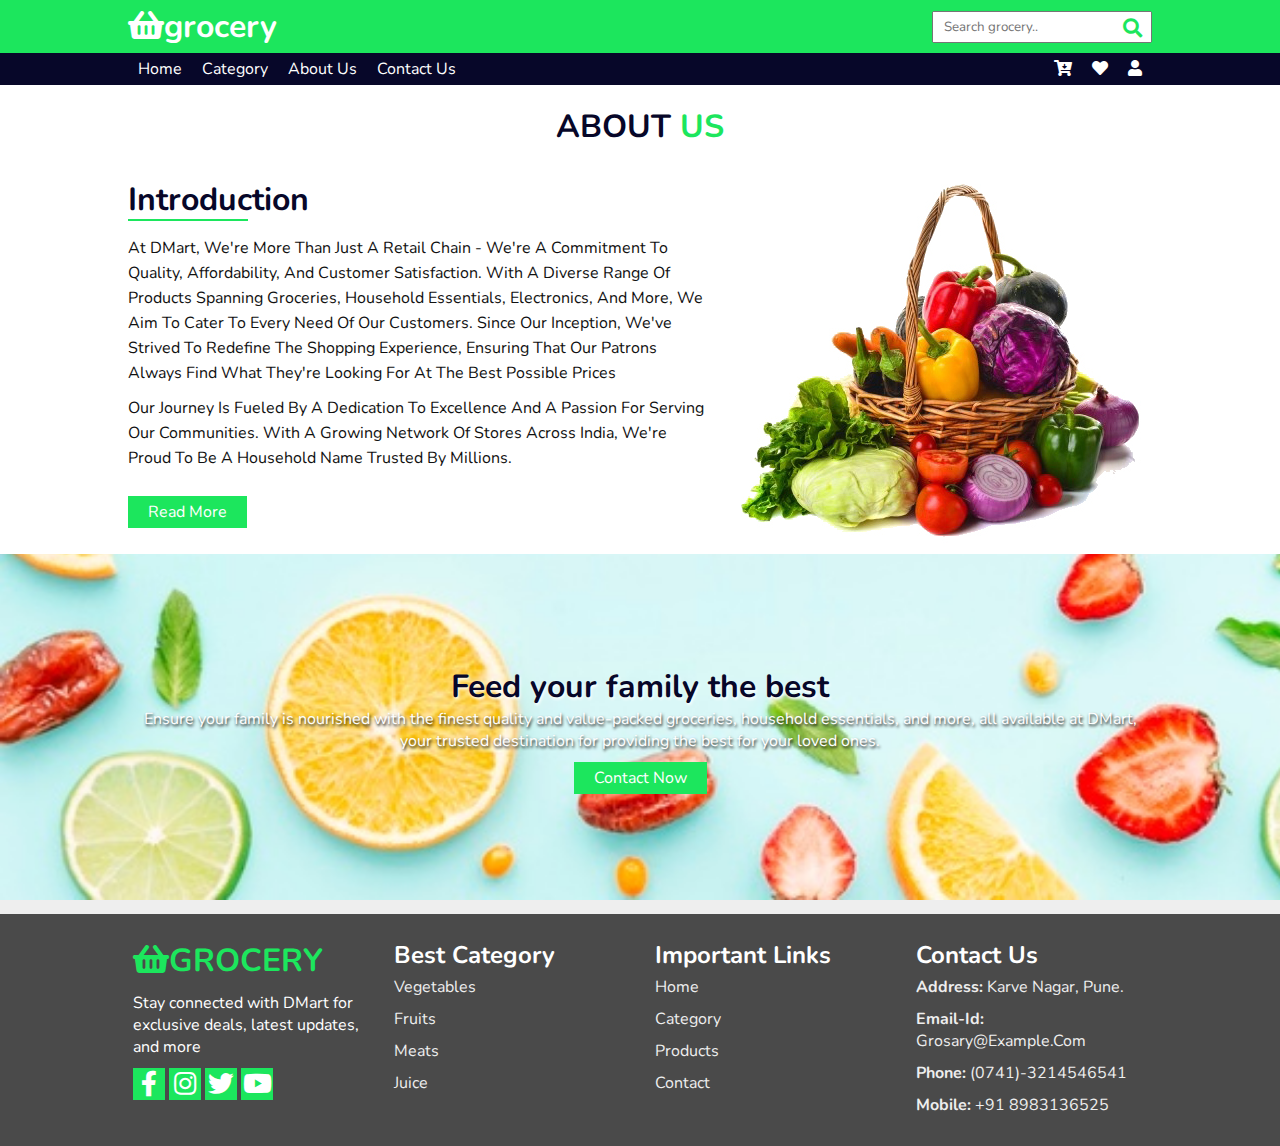
<file: about.html>
<!DOCTYPE html>
<html lang="en">

<head>
    <meta charset="UTF-8">
    <meta http-equiv="X-UA-Compatible" content="IE=edge">


    <meta name="viewport" content="width=device-width, initial-scale=1.0">
    <link rel="stylesheet" href="https://cdnjs.cloudflare.com/ajax/libs/font-awesome/5.15.4/css/all.min.css"
        integrity="sha512-1ycn6IcaQQ40/MKBW2W4Rhis/DbILU74C1vSrLJxCq57o941Ym01SwNsOMqvEBFlcgUa6xLiPY/NS5R+E6ztJQ=="
        crossorigin="anonymous" referrerpolicy="no-referrer" />

    <link rel="stylesheet" href="https://cdnjs.cloudflare.com/ajax/libs/OwlCarousel2/2.3.4/assets/owl.carousel.min.css"
        integrity="sha512-tS3S5qG0BlhnQROyJXvNjeEM4UpMXHrQfTGmbQ1gKmelCxlSEBUaxhRBj/EFTzpbP4RVSrpEikbmdJobCvhE3g=="
        crossorigin="anonymous" referrerpolicy="no-referrer" />
    <link rel="stylesheet"
        href="https://cdnjs.cloudflare.com/ajax/libs/OwlCarousel2/2.3.4/assets/owl.theme.default.min.css"
        integrity="sha512-sMXtMNL1zRzolHYKEujM2AqCLUR9F2C4/05cdbxjjLSRvMQIciEPCQZo++nk7go3BtSuK9kfa/s+a4f4i5pLkw=="
        crossorigin="anonymous" referrerpolicy="no-referrer" />
    <link rel="stylesheet" href="style.css">
    <title>Grocery shop | About</title>
    <script>
        window.onload = function () {
            document.querySelector('.main-div').style.display = "block";
            document.querySelector('.loader').style.display = "none";
        }
    </script>
</head>

<body>
    <!------ grocery shop ------>
    <!-- loader -->
    <div class="loader">
        <img src="images/loader_gif.gif" alt="">
    </div>

    <!----- main-division ----->
    <div class="main-div">
        <!-- header -->
        <header>
            <div class="nav-bar-1">
                <div class="container">
                    <div class="logo"><i class="fas fa-shopping-basket"></i>grocery</div>
                    <div class="search"><input type="search" name="" id="" placeholder="Search grocery.."><i
                            class="fas fa-search"></i></div>
                </div>
            </div>
            <div class="nav-bar-2">
                <ul class="nav">
                    <li onclick="window.location='index.html'">Home</li>
                    <li onclick="window.location='category.html'">Category</li>
                    <li onclick="window.location='about.html'">about us</li>
                    <li onclick="window.location='contact.html'">Contact Us</li>
                </ul>
                <div class="icons">
                    <li><i class="fas fa-cart-arrow-down"></i></li>
                    <li><i class="fas fa-heart"></i></li>
                    <li><i class="fas fa-user"></i></li>
                </div>
            </div>
        </header>
        <!----- about section ----->
        <div class="about">
            <div class="container">
                <div class="title">
                    <h2>About <span>Us</span></h2>
                </div>
                <div class="field">
                    <div class="content">
                        <h1>Introduction</h1>
                        <p>
                            At DMart, we're more than just a retail chain - we're a commitment to quality,
                            affordability, and customer satisfaction.
                            With a diverse range of products spanning groceries, household essentials, electronics, and
                            more, we aim to cater to
                            every need of our customers. Since our inception, we've strived to redefine the shopping
                            experience, ensuring that our
                            patrons always find what they're looking for at the best possible prices
                        </p>
                        <p>
                            Our journey is fueled by a dedication to excellence and a passion for serving our
                            communities. With a growing network of
                            stores across India, we're proud to be a household name trusted by millions.
                        </p>
                        <p class="show">
                            With a focus on innovation and customer-centricity, we continue to evolve, ensuring that
                            every interaction with DMart
                            leaves a lasting impression of satisfaction and value
                        </p>
                        <a class="btn" style="display: inline-block; cursor: pointer;" onclick="myfun();">
                            read more
                        </a>
                    </div>
                    <div class="imgBx">
                        <img src="images/veg.jpg" alt="">
                    </div>
                </div>
            </div>
        </div>

        <!-- slogan -->
        <div class="slogan">
            <div class="container">
                <div class="msg">
                    <h2>Feed your family the best</h2>
                    <p>Ensure your family is nourished with the finest quality and value-packed groceries, household
                        essentials, and more, all
                        available at DMart, your trusted destination for providing the best for your loved ones.</p>
                    <a href="" class="btn" style="display: inline-block;">Contact Now</a>
                </div>
            </div>
        </div>

        <!-- footer -->
        <footer>
            <div class="container">
                <div class="field" style="flex-wrap: wrap;">
                    <div class="des">
                        <div class="logo"><i class="fas fa-shopping-basket"></i>grocery</div>
                        <p>Stay connected with DMart for exclusive deals, latest updates, and more</p>
                        <div class="social">
                            <i class="fab fa-facebook-f"></i>
                            <i class="fab fa-instagram"></i>
                            <i class="fab fa-twitter"></i>
                            <i class="fab fa-youtube"></i>
                        </div>
                    </div>
                    <div class="category">
                        <h2>best category</h2>
                        <li>vegetables</li>
                        <li>fruits</li>
                        <li>meats</li>
                        <li>juice</li>
                    </div>
                    <div class="links">
                        <h2>important links</h2>
                        <li>home</li>
                        <li>category</li>
                        <li>products</li>
                        <li>contact</li>
                    </div>
                    <div class="contact">
                        <h2>contact us</h2>
                        <li><span>Address:</span> karve nagar, pune.</li>
                        <li><span>Email-Id:</span> grosary@example.com</li>
                        <li><span>Phone:</span> (0741)-3214546541</li>
                        <li><span>mobile:</span> +91 8983136525</li>
                    </div>
                </div>
            </div>
        </footer>
    </div>


</body>

</html>
</file>
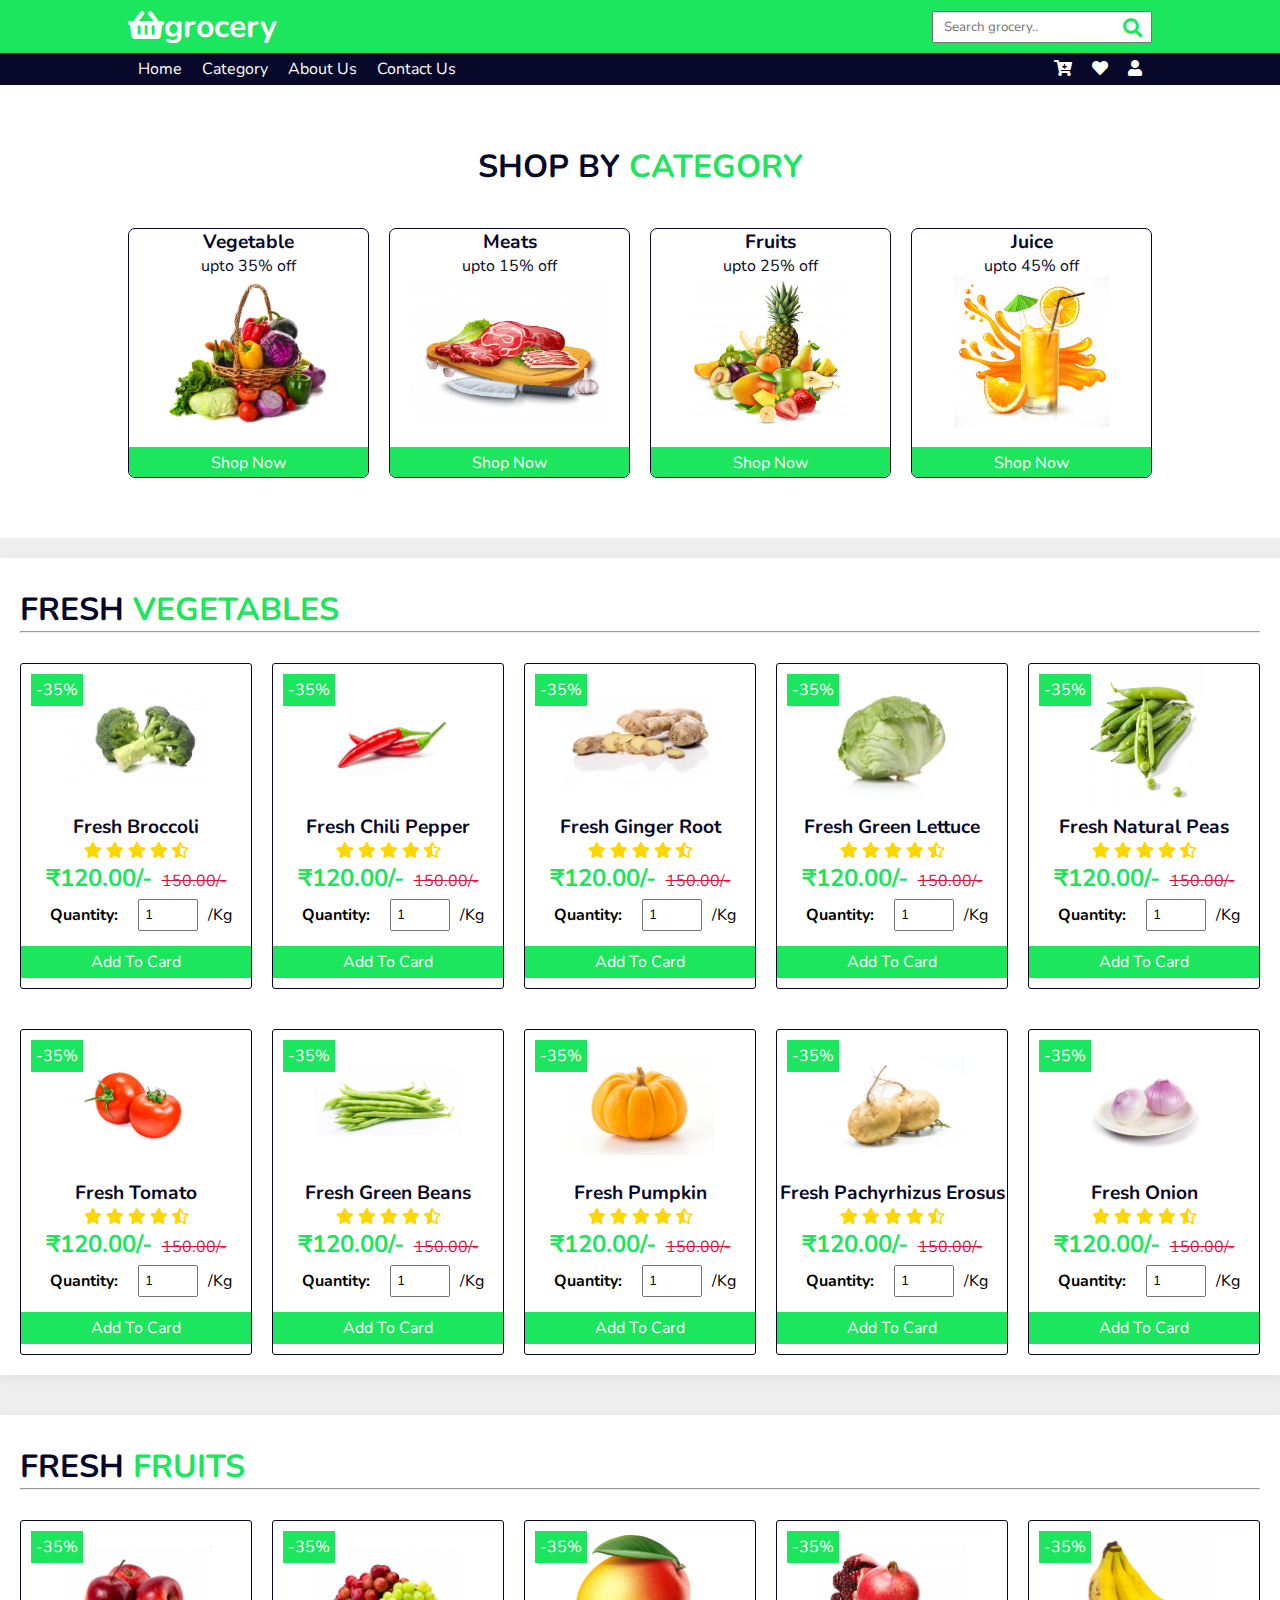
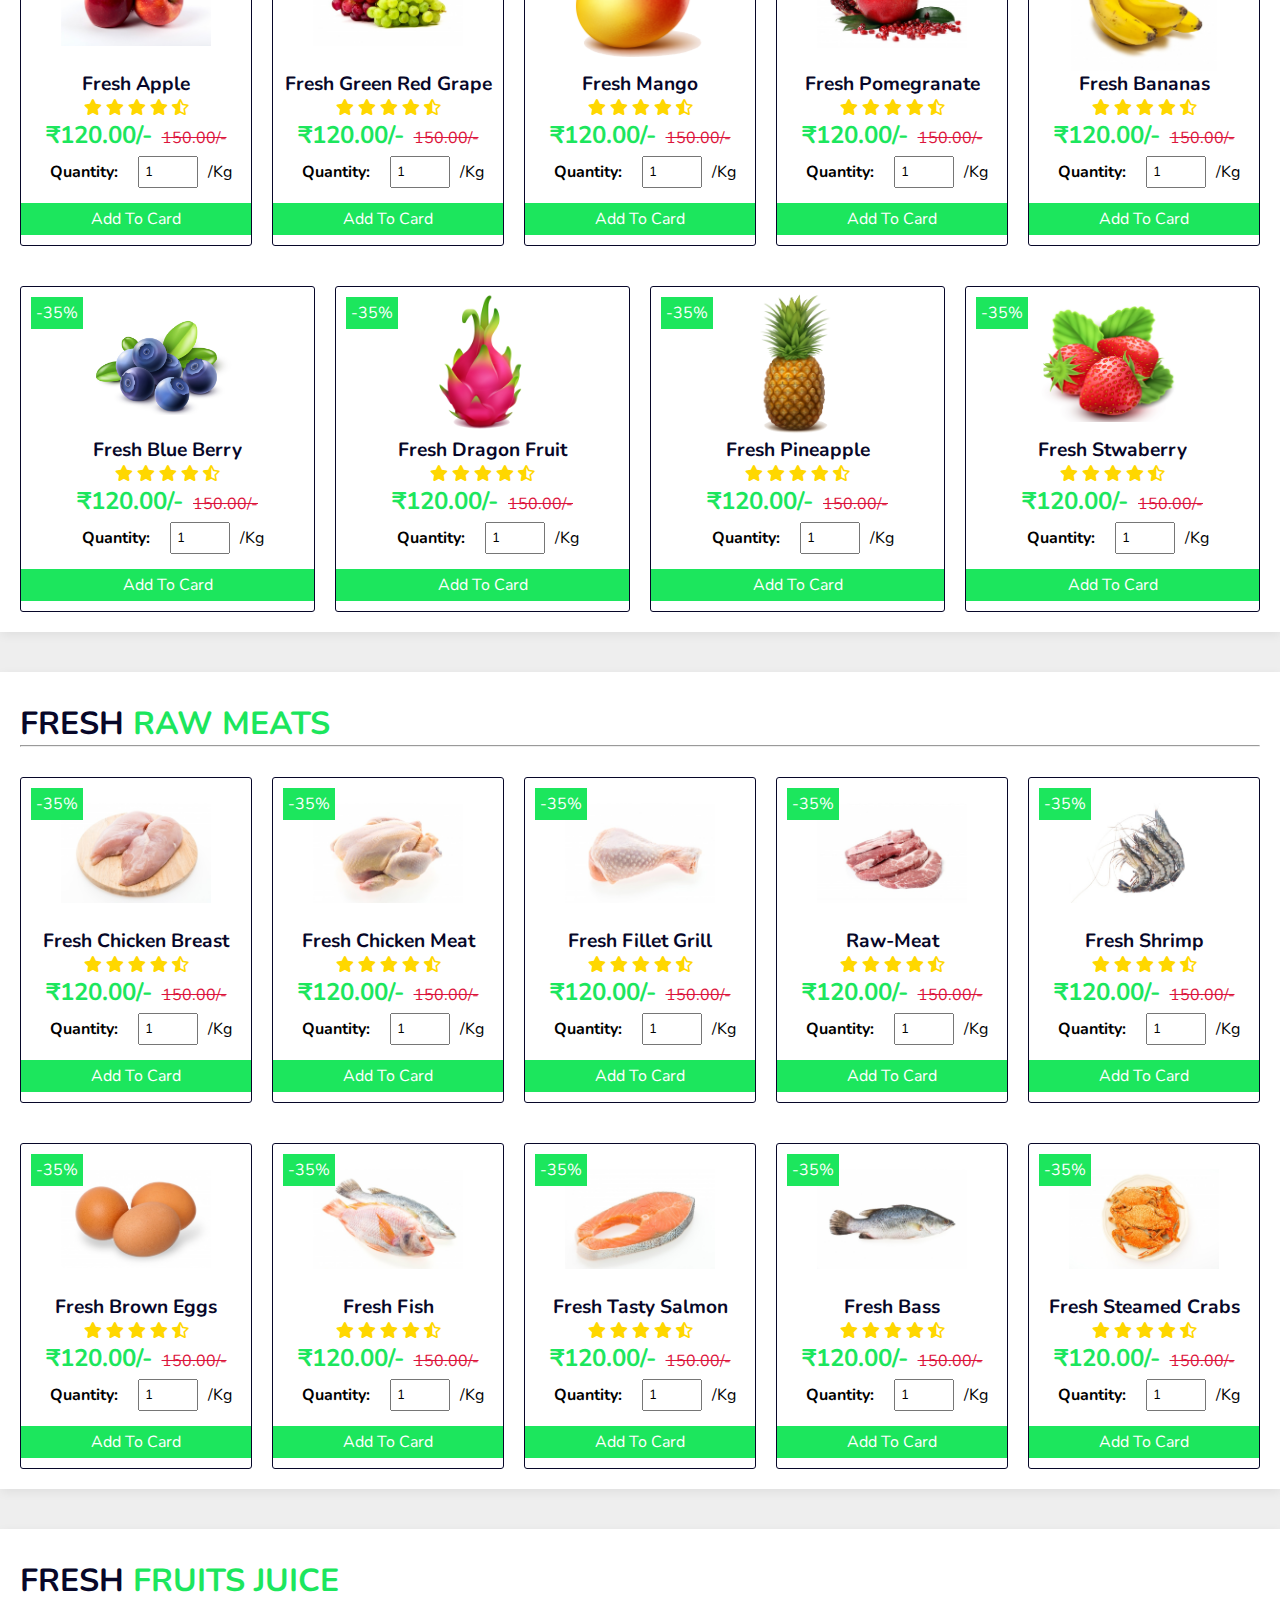
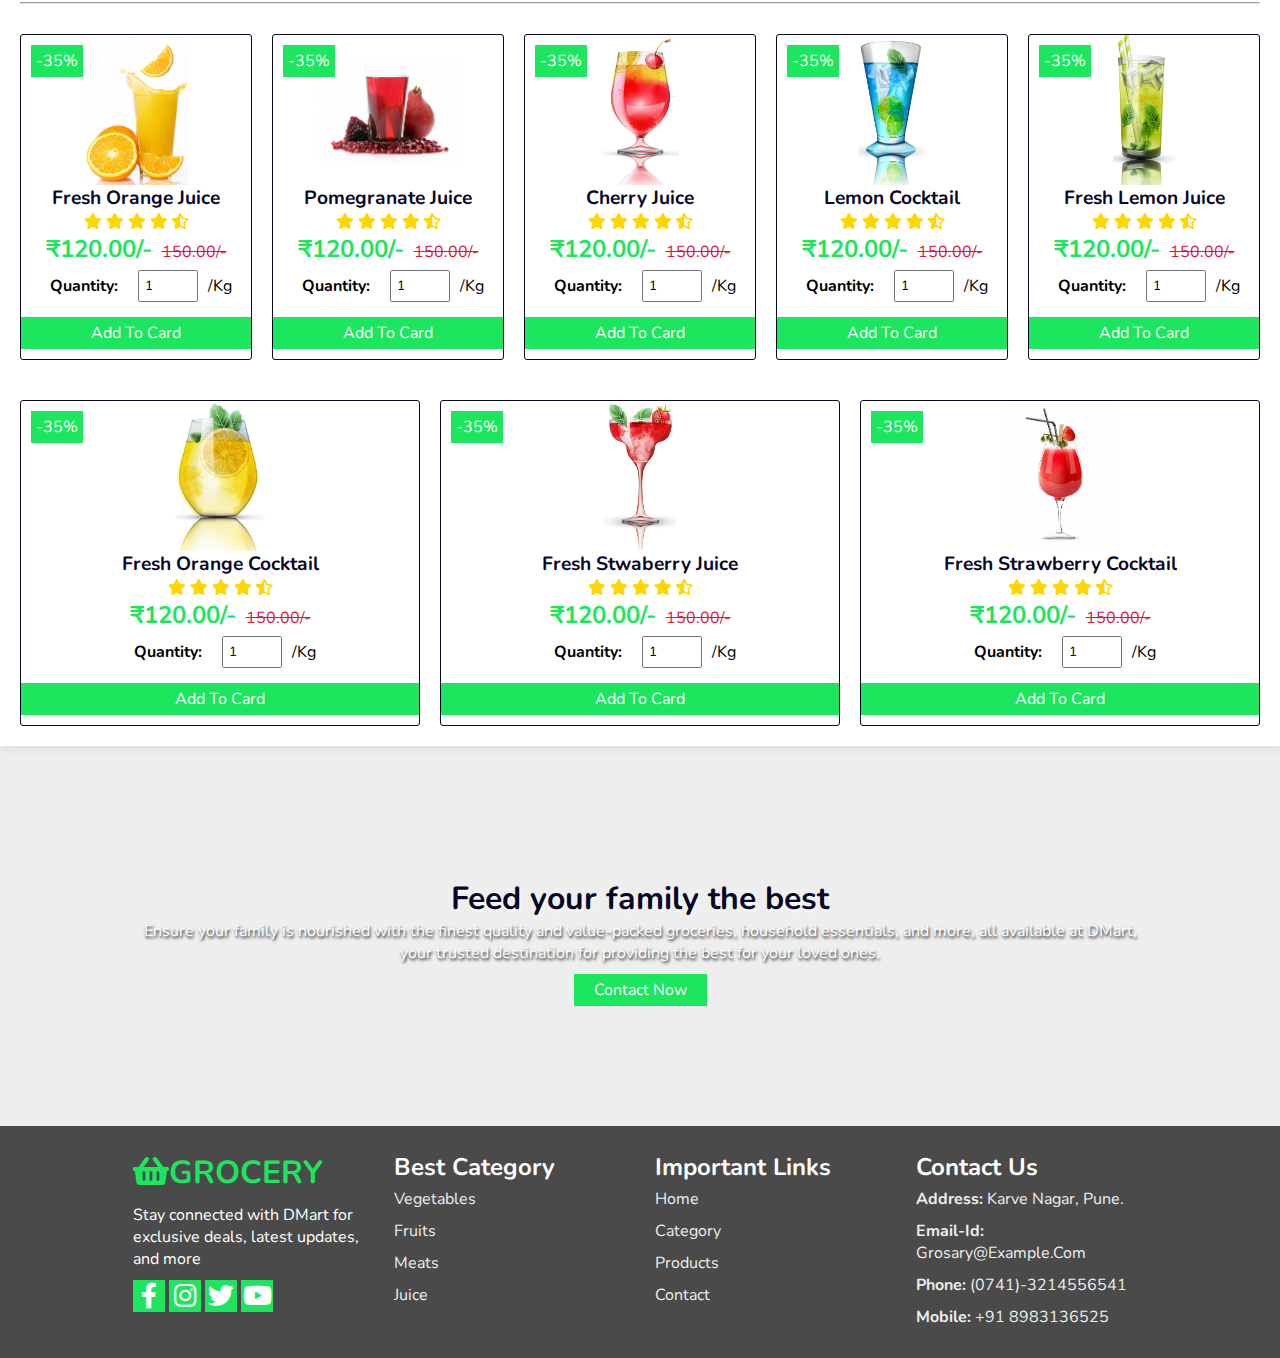
<file: category.html>
<!DOCTYPE html>
<html lang="en">

<head>
    <meta charset="UTF-8">
    <meta http-equiv="X-UA-Compatible" content="IE=edge">


    <meta name="viewport" content="width=device-width, initial-scale=1.0">
    <link rel="stylesheet" href="https://cdnjs.cloudflare.com/ajax/libs/font-awesome/5.15.4/css/all.min.css"
        integrity="sha512-1ycn6IcaQQ40/MKBW2W4Rhis/DbILU74C1vSrLJxCq57o941Ym01SwNsOMqvEBFlcgUa6xLiPY/NS5R+E6ztJQ=="
        crossorigin="anonymous" referrerpolicy="no-referrer" />

    <link rel="stylesheet" href="https://cdnjs.cloudflare.com/ajax/libs/OwlCarousel2/2.3.4/assets/owl.carousel.min.css"
        integrity="sha512-tS3S5qG0BlhnQROyJXvNjeEM4UpMXHrQfTGmbQ1gKmelCxlSEBUaxhRBj/EFTzpbP4RVSrpEikbmdJobCvhE3g=="
        crossorigin="anonymous" referrerpolicy="no-referrer" />
    <link rel="stylesheet"
        href="https://cdnjs.cloudflare.com/ajax/libs/OwlCarousel2/2.3.4/assets/owl.theme.default.min.css"
        integrity="sha512-sMXtMNL1zRzolHYKEujM2AqCLUR9F2C4/05cdbxjjLSRvMQIciEPCQZo++nk7go3BtSuK9kfa/s+a4f4i5pLkw=="
        crossorigin="anonymous" referrerpolicy="no-referrer" />
    <link rel="stylesheet" href="style.css">
    <title>Grocery shop | Category</title>
    <script>
        window.onload = function () {
            document.querySelector('.main-div').style.display = "block";
            document.querySelector('.loader').style.display = "none";
        }
    </script>
</head>

<body>
    <!------ grocery shop ------>
    <!-- loader -->
    <div class="loader">
        <img src="images/loader_gif.gif" alt="">
    </div>

    <!----- main-division ----->
    <div class="main-div">
        <!-- header -->
        <header>
            <div class="nav-bar-1">
                <div class="container">
                    <div class="logo"><i class="fas fa-shopping-basket"></i>grocery</div>
                    <div class="search"><input type="search" name="" id="" placeholder="Search grocery.."><i
                            class="fas fa-search"></i></div>
                </div>
            </div>
            <div class="nav-bar-2">
                <ul class="nav">
                    <li onclick="window.location='index.html'">Home</li>
                    <li onclick="window.location='category.html'">Category</li>
                    <li onclick="window.location='about.html'">about us</li>
                    <li onclick="window.location='contact.html'">Contact Us</li>
                </ul>
                <div class="icons">
                    <li><i class="fas fa-cart-arrow-down"></i></li>
                    <li><i class="fas fa-heart"></i></li>
                    <li><i class="fas fa-user"></i></li>
                </div>
            </div>
        </header>
        <!-- category -->
        <div class="category">
            <div class="container">
                <div class="title">
                    <h2>shop by <span>category</span></h2>
                </div>
                <div class="field">
                    <div class="box">
                        <h2>vegetable</h2>
                        <p>upto 35% off</p>
                        <img src="images/veg.jpg" alt="category">
                        <a href="#vegetables" class="btn">shop now</a>
                    </div>
                    <div class="box">
                        <h2>meats</h2>
                        <p>upto 15% off</p>
                        <img src="images/meat1.jpg" alt="category">
                        <a href="#meats" class="btn">shop now</a>
                    </div>
                    <div class="box">
                        <h2>fruits</h2>
                        <p>upto 25% off</p>
                        <img src="images/fruits.jpg" alt="category">
                        <a href="#fruits" class="btn">shop now</a>
                    </div>
                    <div class="box">
                        <h2>juice</h2>
                        <p>upto 45% off</p>
                        <img src="images/juice.jpg" alt="category">
                        <a href="#juice" class="btn">shop now</a>
                    </div>
                </div>
            </div>
        </div>

        <!-- Vegetables products -->
        <div class="products products1" id="vegetables">
            <div class="container">
                <div class="title1">
                    <h2>fresh <span>vegetables</span></h2>
                    <hr>
                </div>
                <div class="field owl-carousel">
                    <div class="card">
                        <div class="descount">-35%</div>
                        <div class="icons">
                            <i class="fas fa-heart"></i>
                            <i class="fas fa-share"></i>
                            <i class="fas fa-eye"></i>
                        </div>
                        <div class="imgBx">
                            <img src="images/vegetables/broccoli.jpg" alt="">
                        </div>
                        <h2 class="name">fresh broccoli</h2>
                        <div class="rating">
                            <i class="fas fa-star"></i>
                            <i class="fas fa-star"></i>
                            <i class="fas fa-star"></i>
                            <i class="fas fa-star"></i>
                            <i class="fas fa-star-half-alt"></i>
                        </div>
                        <div class="price">
                            <h2>&#8377;120.00/-</h2>
                            <del>150.00/-</del>
                        </div>
                        <div class="qty">
                            <h2>quantity:</h2>
                            <input type="number" value="1" name="qty" id="" min="1" max="10">
                            <span>/kg</span>
                        </div>
                        <div class="shop">
                            <a href="" class="btn" style="display: block;">add to card</a>
                        </div>
                    </div>
                    <div class="card">
                        <div class="descount">-35%</div>
                        <div class="icons">
                            <i class="fas fa-heart"></i>
                            <i class="fas fa-share"></i>
                            <i class="fas fa-eye"></i>
                        </div>
                        <div class="imgBx">
                            <img src="images/vegetables/chili-pepper.jpg" alt="">
                        </div>
                        <h2 class="name">fresh chili pepper</h2>
                        <div class="rating">
                            <i class="fas fa-star"></i>
                            <i class="fas fa-star"></i>
                            <i class="fas fa-star"></i>
                            <i class="fas fa-star"></i>
                            <i class="fas fa-star-half-alt"></i>
                        </div>
                        <div class="price">
                            <h2>&#8377;120.00/-</h2>
                            <del>150.00/-</del>
                        </div>
                        <div class="qty">
                            <h2>quantity:</h2>
                            <input type="number" value="1" name="qty" id="" min="1" max="10">
                            <span>/kg</span>
                        </div>
                        <div class="shop">
                            <a href="" class="btn" style="display: block;">add to card</a>
                        </div>
                    </div>

                    <div class="card">
                        <div class="descount">-35%</div>
                        <div class="icons">
                            <i class="fas fa-heart"></i>
                            <i class="fas fa-share"></i>
                            <i class="fas fa-eye"></i>
                        </div>
                        <div class="imgBx">
                            <img src="images/vegetables/ginger-root.jpg" alt="">
                        </div>
                        <h2 class="name">fresh ginger root</h2>
                        <div class="rating">
                            <i class="fas fa-star"></i>
                            <i class="fas fa-star"></i>
                            <i class="fas fa-star"></i>
                            <i class="fas fa-star"></i>
                            <i class="fas fa-star-half-alt"></i>
                        </div>
                        <div class="price">
                            <h2>&#8377;120.00/-</h2>
                            <del>150.00/-</del>
                        </div>
                        <div class="qty">
                            <h2>quantity:</h2>
                            <input type="number" value="1" name="qty" id="" min="1" max="10">
                            <span>/kg</span>
                        </div>
                        <div class="shop">
                            <a href="" class="btn" style="display: block;">add to card</a>
                        </div>
                    </div>

                    <div class="card">
                        <div class="descount">-35%</div>
                        <div class="icons">
                            <i class="fas fa-heart"></i>
                            <i class="fas fa-share"></i>
                            <i class="fas fa-eye"></i>
                        </div>
                        <div class="imgBx">
                            <img src="images/vegetables/green-lettuce.jpg" alt="">
                        </div>
                        <h2 class="name">fresh green lettuce</h2>
                        <div class="rating">
                            <i class="fas fa-star"></i>
                            <i class="fas fa-star"></i>
                            <i class="fas fa-star"></i>
                            <i class="fas fa-star"></i>
                            <i class="fas fa-star-half-alt"></i>
                        </div>
                        <div class="price">
                            <h2>&#8377;120.00/-</h2>
                            <del>150.00/-</del>
                        </div>
                        <div class="qty">
                            <h2>quantity:</h2>
                            <input type="number" value="1" name="qty" id="" min="1" max="10">
                            <span>/kg</span>
                        </div>
                        <div class="shop">
                            <a href="" class="btn" style="display: block;">add to card</a>
                        </div>
                    </div>
                    <div class="card">
                        <div class="descount">-35%</div>
                        <div class="icons">
                            <i class="fas fa-heart"></i>
                            <i class="fas fa-share"></i>
                            <i class="fas fa-eye"></i>
                        </div>
                        <div class="imgBx">
                            <img src="images/vegetables/natural-peas.jpg" alt="">
                        </div>
                        <h2 class="name">fresh natural peas</h2>
                        <div class="rating">
                            <i class="fas fa-star"></i>
                            <i class="fas fa-star"></i>
                            <i class="fas fa-star"></i>
                            <i class="fas fa-star"></i>
                            <i class="fas fa-star-half-alt"></i>
                        </div>
                        <div class="price">
                            <h2>&#8377;120.00/-</h2>
                            <del>150.00/-</del>
                        </div>
                        <div class="qty">
                            <h2>quantity:</h2>
                            <input type="number" value="1" name="qty" id="" min="1" max="10">
                            <span>/kg</span>
                        </div>
                        <div class="shop">
                            <a href="" class="btn" style="display: block;">add to card</a>
                        </div>
                    </div>

                    <div class="card">
                        <div class="descount">-35%</div>
                        <div class="icons">
                            <i class="fas fa-heart"></i>
                            <i class="fas fa-share"></i>
                            <i class="fas fa-eye"></i>
                        </div>
                        <div class="imgBx">
                            <img src="images/vegetables/tomato.jpg" alt="">
                        </div>
                        <h2 class="name">fresh tomato</h2>
                        <div class="rating">
                            <i class="fas fa-star"></i>
                            <i class="fas fa-star"></i>
                            <i class="fas fa-star"></i>
                            <i class="fas fa-star"></i>
                            <i class="fas fa-star-half-alt"></i>
                        </div>
                        <div class="price">
                            <h2>&#8377;120.00/-</h2>
                            <del>150.00/-</del>
                        </div>
                        <div class="qty">
                            <h2>quantity:</h2>
                            <input type="number" value="1" name="qty" id="" min="1" max="10">
                            <span>/kg</span>
                        </div>
                        <div class="shop">
                            <a href="" class="btn" style="display: block;">add to card</a>
                        </div>
                    </div>
                    <div class="card">
                        <div class="descount">-35%</div>
                        <div class="icons">
                            <i class="fas fa-heart"></i>
                            <i class="fas fa-share"></i>
                            <i class="fas fa-eye"></i>
                        </div>
                        <div class="imgBx">
                            <img src="images/vegetables/green-beans.jpg" alt="">
                        </div>
                        <h2 class="name">fresh green beans</h2>
                        <div class="rating">
                            <i class="fas fa-star"></i>
                            <i class="fas fa-star"></i>
                            <i class="fas fa-star"></i>
                            <i class="fas fa-star"></i>
                            <i class="fas fa-star-half-alt"></i>
                        </div>
                        <div class="price">
                            <h2>&#8377;120.00/-</h2>
                            <del>150.00/-</del>
                        </div>
                        <div class="qty">
                            <h2>quantity:</h2>
                            <input type="number" value="1" name="qty" id="" min="1" max="10">
                            <span>/kg</span>
                        </div>
                        <div class="shop">
                            <a href="" class="btn" style="display: block;">add to card</a>
                        </div>
                    </div>

                    <div class="card">
                        <div class="descount">-35%</div>
                        <div class="icons">
                            <i class="fas fa-heart"></i>
                            <i class="fas fa-share"></i>
                            <i class="fas fa-eye"></i>
                        </div>
                        <div class="imgBx">
                            <img src="images/vegetables/fresh-pumpkin.jpg" alt="">
                        </div>
                        <h2 class="name">fresh pumpkin</h2>
                        <div class="rating">
                            <i class="fas fa-star"></i>
                            <i class="fas fa-star"></i>
                            <i class="fas fa-star"></i>
                            <i class="fas fa-star"></i>
                            <i class="fas fa-star-half-alt"></i>
                        </div>
                        <div class="price">
                            <h2>&#8377;120.00/-</h2>
                            <del>150.00/-</del>
                        </div>
                        <div class="qty">
                            <h2>quantity:</h2>
                            <input type="number" value="1" name="qty" id="" min="1" max="10">
                            <span>/kg</span>
                        </div>
                        <div class="shop">
                            <a href="" class="btn" style="display: block;">add to card</a>
                        </div>
                    </div>

                    <div class="card">
                        <div class="descount">-35%</div>
                        <div class="icons">
                            <i class="fas fa-heart"></i>
                            <i class="fas fa-share"></i>
                            <i class="fas fa-eye"></i>
                        </div>
                        <div class="imgBx">
                            <img src="images/vegetables/pachyrhizus-erosus.jpg" alt="">
                        </div>
                        <h2 class="name">fresh pachyrhizus erosus</h2>
                        <div class="rating">
                            <i class="fas fa-star"></i>
                            <i class="fas fa-star"></i>
                            <i class="fas fa-star"></i>
                            <i class="fas fa-star"></i>
                            <i class="fas fa-star-half-alt"></i>
                        </div>
                        <div class="price">
                            <h2>&#8377;120.00/-</h2>
                            <del>150.00/-</del>
                        </div>
                        <div class="qty">
                            <h2>quantity:</h2>
                            <input type="number" value="1" name="qty" id="" min="1" max="10">
                            <span>/kg</span>
                        </div>
                        <div class="shop">
                            <a href="" class="btn" style="display: block;">add to card</a>
                        </div>
                    </div>

                    <div class="card">
                        <div class="descount">-35%</div>
                        <div class="icons">
                            <i class="fas fa-heart"></i>
                            <i class="fas fa-share"></i>
                            <i class="fas fa-eye"></i>
                        </div>
                        <div class="imgBx">
                            <img src="images/vegetables/onion.jpg" alt="">
                        </div>
                        <h2 class="name">fresh onion</h2>
                        <div class="rating">
                            <i class="fas fa-star"></i>
                            <i class="fas fa-star"></i>
                            <i class="fas fa-star"></i>
                            <i class="fas fa-star"></i>
                            <i class="fas fa-star-half-alt"></i>
                        </div>
                        <div class="price">
                            <h2>&#8377;120.00/-</h2>
                            <del>150.00/-</del>
                        </div>
                        <div class="qty">
                            <h2>quantity:</h2>
                            <input type="number" value="1" name="qty" id="" min="1" max="10">
                            <span>/kg</span>
                        </div>
                        <div class="shop">
                            <a href="" class="btn" style="display: block;">add to card</a>
                        </div>
                    </div>
                </div>
            </div>
        </div>
        <!-- Fruits products -->
        <div class="products products1" id="fruits">
            <div class="container">
                <div class="title1">
                    <h2>fresh <span>Fruits</span></h2>
                    <hr>
                </div>
                <div class="field owl-carousel">
                    <div class="card">
                        <div class="descount">-35%</div>
                        <div class="icons">
                            <i class="fas fa-heart"></i>
                            <i class="fas fa-share"></i>
                            <i class="fas fa-eye"></i>
                        </div>
                        <div class="imgBx">
                            <img src="images/fruits/apple.jpg" alt="">
                        </div>
                        <h2 class="name">fresh apple</h2>
                        <div class="rating">
                            <i class="fas fa-star"></i>
                            <i class="fas fa-star"></i>
                            <i class="fas fa-star"></i>
                            <i class="fas fa-star"></i>
                            <i class="fas fa-star-half-alt"></i>
                        </div>
                        <div class="price">
                            <h2>&#8377;120.00/-</h2>
                            <del>150.00/-</del>
                        </div>
                        <div class="qty">
                            <h2>quantity:</h2>
                            <input type="number" value="1" name="qty" id="" min="1" max="10">
                            <span>/kg</span>
                        </div>
                        <div class="shop">
                            <a href="" class="btn" style="display: block;">add to card</a>
                        </div>
                    </div>
                    <div class="card">
                        <div class="descount">-35%</div>
                        <div class="icons">
                            <i class="fas fa-heart"></i>
                            <i class="fas fa-share"></i>
                            <i class="fas fa-eye"></i>
                        </div>
                        <div class="imgBx">
                            <img src="images/fruits/green-red-grape.jpg" alt="">
                        </div>
                        <h2 class="name">fresh green red grape</h2>
                        <div class="rating">
                            <i class="fas fa-star"></i>
                            <i class="fas fa-star"></i>
                            <i class="fas fa-star"></i>
                            <i class="fas fa-star"></i>
                            <i class="fas fa-star-half-alt"></i>
                        </div>
                        <div class="price">
                            <h2>&#8377;120.00/-</h2>
                            <del>150.00/-</del>
                        </div>
                        <div class="qty">
                            <h2>quantity:</h2>
                            <input type="number" value="1" name="qty" id="" min="1" max="10">
                            <span>/kg</span>
                        </div>
                        <div class="shop">
                            <a href="" class="btn" style="display: block;">add to card</a>
                        </div>
                    </div>

                    <div class="card">
                        <div class="descount">-35%</div>
                        <div class="icons">
                            <i class="fas fa-heart"></i>
                            <i class="fas fa-share"></i>
                            <i class="fas fa-eye"></i>
                        </div>
                        <div class="imgBx">
                            <img src="images/fruits/mango.png" alt="">
                        </div>
                        <h2 class="name">fresh mango</h2>
                        <div class="rating">
                            <i class="fas fa-star"></i>
                            <i class="fas fa-star"></i>
                            <i class="fas fa-star"></i>
                            <i class="fas fa-star"></i>
                            <i class="fas fa-star-half-alt"></i>
                        </div>
                        <div class="price">
                            <h2>&#8377;120.00/-</h2>
                            <del>150.00/-</del>
                        </div>
                        <div class="qty">
                            <h2>quantity:</h2>
                            <input type="number" value="1" name="qty" id="" min="1" max="10">
                            <span>/kg</span>
                        </div>
                        <div class="shop">
                            <a href="" class="btn" style="display: block;">add to card</a>
                        </div>
                    </div>

                    <div class="card">
                        <div class="descount">-35%</div>
                        <div class="icons">
                            <i class="fas fa-heart"></i>
                            <i class="fas fa-share"></i>
                            <i class="fas fa-eye"></i>
                        </div>
                        <div class="imgBx">
                            <img src="images/fruits/Pomegranate.jpg" alt="">
                        </div>
                        <h2 class="name">fresh Pomegranate</h2>
                        <div class="rating">
                            <i class="fas fa-star"></i>
                            <i class="fas fa-star"></i>
                            <i class="fas fa-star"></i>
                            <i class="fas fa-star"></i>
                            <i class="fas fa-star-half-alt"></i>
                        </div>
                        <div class="price">
                            <h2>&#8377;120.00/-</h2>
                            <del>150.00/-</del>
                        </div>
                        <div class="qty">
                            <h2>quantity:</h2>
                            <input type="number" value="1" name="qty" id="" min="1" max="10">
                            <span>/kg</span>
                        </div>
                        <div class="shop">
                            <a href="" class="btn" style="display: block;">add to card</a>
                        </div>
                    </div>
                    <div class="card">
                        <div class="descount">-35%</div>
                        <div class="icons">
                            <i class="fas fa-heart"></i>
                            <i class="fas fa-share"></i>
                            <i class="fas fa-eye"></i>
                        </div>
                        <div class="imgBx">
                            <img src="images/fruits/bananas.jpg" alt="">
                        </div>
                        <h2 class="name">fresh bananas</h2>
                        <div class="rating">
                            <i class="fas fa-star"></i>
                            <i class="fas fa-star"></i>
                            <i class="fas fa-star"></i>
                            <i class="fas fa-star"></i>
                            <i class="fas fa-star-half-alt"></i>
                        </div>
                        <div class="price">
                            <h2>&#8377;120.00/-</h2>
                            <del>150.00/-</del>
                        </div>
                        <div class="qty">
                            <h2>quantity:</h2>
                            <input type="number" value="1" name="qty" id="" min="1" max="10">
                            <span>/kg</span>
                        </div>
                        <div class="shop">
                            <a href="" class="btn" style="display: block;">add to card</a>
                        </div>
                    </div>

                    <div class="card">
                        <div class="descount">-35%</div>
                        <div class="icons">
                            <i class="fas fa-heart"></i>
                            <i class="fas fa-share"></i>
                            <i class="fas fa-eye"></i>
                        </div>
                        <div class="imgBx">
                            <img src="images/fruits/blue berry.jpg" alt="">
                        </div>
                        <h2 class="name">fresh blue berry</h2>
                        <div class="rating">
                            <i class="fas fa-star"></i>
                            <i class="fas fa-star"></i>
                            <i class="fas fa-star"></i>
                            <i class="fas fa-star"></i>
                            <i class="fas fa-star-half-alt"></i>
                        </div>
                        <div class="price">
                            <h2>&#8377;120.00/-</h2>
                            <del>150.00/-</del>
                        </div>
                        <div class="qty">
                            <h2>quantity:</h2>
                            <input type="number" value="1" name="qty" id="" min="1" max="10">
                            <span>/kg</span>
                        </div>
                        <div class="shop">
                            <a href="" class="btn" style="display: block;">add to card</a>
                        </div>
                    </div>
                    <div class="card">
                        <div class="descount">-35%</div>
                        <div class="icons">
                            <i class="fas fa-heart"></i>
                            <i class="fas fa-share"></i>
                            <i class="fas fa-eye"></i>
                        </div>
                        <div class="imgBx">
                            <img src="images/fruits/dragon fruit.png" alt="">
                        </div>
                        <h2 class="name">fresh dragon fruit</h2>
                        <div class="rating">
                            <i class="fas fa-star"></i>
                            <i class="fas fa-star"></i>
                            <i class="fas fa-star"></i>
                            <i class="fas fa-star"></i>
                            <i class="fas fa-star-half-alt"></i>
                        </div>
                        <div class="price">
                            <h2>&#8377;120.00/-</h2>
                            <del>150.00/-</del>
                        </div>
                        <div class="qty">
                            <h2>quantity:</h2>
                            <input type="number" value="1" name="qty" id="" min="1" max="10">
                            <span>/kg</span>
                        </div>
                        <div class="shop">
                            <a href="" class="btn" style="display: block;">add to card</a>
                        </div>
                    </div>

                    <div class="card">
                        <div class="descount">-35%</div>
                        <div class="icons">
                            <i class="fas fa-heart"></i>
                            <i class="fas fa-share"></i>
                            <i class="fas fa-eye"></i>
                        </div>
                        <div class="imgBx">
                            <img src="images/fruits/pineapple.png" alt="">
                        </div>
                        <h2 class="name">fresh pineapple</h2>
                        <div class="rating">
                            <i class="fas fa-star"></i>
                            <i class="fas fa-star"></i>
                            <i class="fas fa-star"></i>
                            <i class="fas fa-star"></i>
                            <i class="fas fa-star-half-alt"></i>
                        </div>
                        <div class="price">
                            <h2>&#8377;120.00/-</h2>
                            <del>150.00/-</del>
                        </div>
                        <div class="qty">
                            <h2>quantity:</h2>
                            <input type="number" value="1" name="qty" id="" min="1" max="10">
                            <span>/kg</span>
                        </div>
                        <div class="shop">
                            <a href="" class="btn" style="display: block;">add to card</a>
                        </div>
                    </div>
                    <div class="card">
                        <div class="descount">-35%</div>
                        <div class="icons">
                            <i class="fas fa-heart"></i>
                            <i class="fas fa-share"></i>
                            <i class="fas fa-eye"></i>
                        </div>
                        <div class="imgBx">
                            <img src="images/fruits/stwaberry.jpg" alt="">
                        </div>
                        <h2 class="name">fresh stwaberry</h2>
                        <div class="rating">
                            <i class="fas fa-star"></i>
                            <i class="fas fa-star"></i>
                            <i class="fas fa-star"></i>
                            <i class="fas fa-star"></i>
                            <i class="fas fa-star-half-alt"></i>
                        </div>
                        <div class="price">
                            <h2>&#8377;120.00/-</h2>
                            <del>150.00/-</del>
                        </div>
                        <div class="qty">
                            <h2>quantity:</h2>
                            <input type="number" value="1" name="qty" id="" min="1" max="10">
                            <span>/kg</span>
                        </div>
                        <div class="shop">
                            <a href="" class="btn" style="display: block;">add to card</a>
                        </div>
                    </div>
                </div>
            </div>
        </div>

        <!-- Meats products -->
        <div class="products products1" id="meats">
            <div class="container">
                <div class="title1">
                    <h2>fresh <span>Raw Meats</span></h2>
                    <hr>
                </div>
                <div class="field owl-carousel">
                    <div class="card">
                        <div class="descount">-35%</div>
                        <div class="icons">
                            <i class="fas fa-heart"></i>
                            <i class="fas fa-share"></i>
                            <i class="fas fa-eye"></i>
                        </div>
                        <div class="imgBx">
                            <img src="images/meats/chicken-breast.jpg" alt="">
                        </div>
                        <h2 class="name">fresh chicken breast</h2>
                        <div class="rating">
                            <i class="fas fa-star"></i>
                            <i class="fas fa-star"></i>
                            <i class="fas fa-star"></i>
                            <i class="fas fa-star"></i>
                            <i class="fas fa-star-half-alt"></i>
                        </div>
                        <div class="price">
                            <h2>&#8377;120.00/-</h2>
                            <del>150.00/-</del>
                        </div>
                        <div class="qty">
                            <h2>quantity:</h2>
                            <input type="number" value="1" name="qty" id="" min="1" max="10">
                            <span>/kg</span>
                        </div>
                        <div class="shop">
                            <a href="" class="btn" style="display: block;">add to card</a>
                        </div>
                    </div>
                    <div class="card">
                        <div class="descount">-35%</div>
                        <div class="icons">
                            <i class="fas fa-heart"></i>
                            <i class="fas fa-share"></i>
                            <i class="fas fa-eye"></i>
                        </div>
                        <div class="imgBx">
                            <img src="images/meats/chicken-meat.jpg" alt="">
                        </div>
                        <h2 class="name">fresh chicken meat</h2>
                        <div class="rating">
                            <i class="fas fa-star"></i>
                            <i class="fas fa-star"></i>
                            <i class="fas fa-star"></i>
                            <i class="fas fa-star"></i>
                            <i class="fas fa-star-half-alt"></i>
                        </div>
                        <div class="price">
                            <h2>&#8377;120.00/-</h2>
                            <del>150.00/-</del>
                        </div>
                        <div class="qty">
                            <h2>quantity:</h2>
                            <input type="number" value="1" name="qty" id="" min="1" max="10">
                            <span>/kg</span>
                        </div>
                        <div class="shop">
                            <a href="" class="btn" style="display: block;">add to card</a>
                        </div>
                    </div>

                    <div class="card">
                        <div class="descount">-35%</div>
                        <div class="icons">
                            <i class="fas fa-heart"></i>
                            <i class="fas fa-share"></i>
                            <i class="fas fa-eye"></i>
                        </div>
                        <div class="imgBx">
                            <img src="images/meats/fresh-fillet-grill.jpg" alt="">
                        </div>
                        <h2 class="name">fresh fillet grill</h2>
                        <div class="rating">
                            <i class="fas fa-star"></i>
                            <i class="fas fa-star"></i>
                            <i class="fas fa-star"></i>
                            <i class="fas fa-star"></i>
                            <i class="fas fa-star-half-alt"></i>
                        </div>
                        <div class="price">
                            <h2>&#8377;120.00/-</h2>
                            <del>150.00/-</del>
                        </div>
                        <div class="qty">
                            <h2>quantity:</h2>
                            <input type="number" value="1" name="qty" id="" min="1" max="10">
                            <span>/kg</span>
                        </div>
                        <div class="shop">
                            <a href="" class="btn" style="display: block;">add to card</a>
                        </div>
                    </div>

                    <div class="card">
                        <div class="descount">-35%</div>
                        <div class="icons">
                            <i class="fas fa-heart"></i>
                            <i class="fas fa-share"></i>
                            <i class="fas fa-eye"></i>
                        </div>
                        <div class="imgBx">
                            <img src="images/meats/raw-meat.jpg" alt="">
                        </div>
                        <h2 class="name">raw-meat</h2>
                        <div class="rating">
                            <i class="fas fa-star"></i>
                            <i class="fas fa-star"></i>
                            <i class="fas fa-star"></i>
                            <i class="fas fa-star"></i>
                            <i class="fas fa-star-half-alt"></i>
                        </div>
                        <div class="price">
                            <h2>&#8377;120.00/-</h2>
                            <del>150.00/-</del>
                        </div>
                        <div class="qty">
                            <h2>quantity:</h2>
                            <input type="number" value="1" name="qty" id="" min="1" max="10">
                            <span>/kg</span>
                        </div>
                        <div class="shop">
                            <a href="" class="btn" style="display: block;">add to card</a>
                        </div>
                    </div>
                    <div class="card">
                        <div class="descount">-35%</div>
                        <div class="icons">
                            <i class="fas fa-heart"></i>
                            <i class="fas fa-share"></i>
                            <i class="fas fa-eye"></i>
                        </div>
                        <div class="imgBx">
                            <img src="images/meats/shrimp.jpg" alt="">
                        </div>
                        <h2 class="name">fresh shrimp</h2>
                        <div class="rating">
                            <i class="fas fa-star"></i>
                            <i class="fas fa-star"></i>
                            <i class="fas fa-star"></i>
                            <i class="fas fa-star"></i>
                            <i class="fas fa-star-half-alt"></i>
                        </div>
                        <div class="price">
                            <h2>&#8377;120.00/-</h2>
                            <del>150.00/-</del>
                        </div>
                        <div class="qty">
                            <h2>quantity:</h2>
                            <input type="number" value="1" name="qty" id="" min="1" max="10">
                            <span>/kg</span>
                        </div>
                        <div class="shop">
                            <a href="" class="btn" style="display: block;">add to card</a>
                        </div>
                    </div>

                    <div class="card">
                        <div class="descount">-35%</div>
                        <div class="icons">
                            <i class="fas fa-heart"></i>
                            <i class="fas fa-share"></i>
                            <i class="fas fa-eye"></i>
                        </div>
                        <div class="imgBx">
                            <img src="images/meats/brown-eggs.jpg" alt="">
                        </div>
                        <h2 class="name">fresh brown eggs</h2>
                        <div class="rating">
                            <i class="fas fa-star"></i>
                            <i class="fas fa-star"></i>
                            <i class="fas fa-star"></i>
                            <i class="fas fa-star"></i>
                            <i class="fas fa-star-half-alt"></i>
                        </div>
                        <div class="price">
                            <h2>&#8377;120.00/-</h2>
                            <del>150.00/-</del>
                        </div>
                        <div class="qty">
                            <h2>quantity:</h2>
                            <input type="number" value="1" name="qty" id="" min="1" max="10">
                            <span>/kg</span>
                        </div>
                        <div class="shop">
                            <a href="" class="btn" style="display: block;">add to card</a>
                        </div>
                    </div>
                    <div class="card">
                        <div class="descount">-35%</div>
                        <div class="icons">
                            <i class="fas fa-heart"></i>
                            <i class="fas fa-share"></i>
                            <i class="fas fa-eye"></i>
                        </div>
                        <div class="imgBx">
                            <img src="images/meats/fresh-fish.jpg" alt="">
                        </div>
                        <h2 class="name">fresh fish</h2>
                        <div class="rating">
                            <i class="fas fa-star"></i>
                            <i class="fas fa-star"></i>
                            <i class="fas fa-star"></i>
                            <i class="fas fa-star"></i>
                            <i class="fas fa-star-half-alt"></i>
                        </div>
                        <div class="price">
                            <h2>&#8377;120.00/-</h2>
                            <del>150.00/-</del>
                        </div>
                        <div class="qty">
                            <h2>quantity:</h2>
                            <input type="number" value="1" name="qty" id="" min="1" max="10">
                            <span>/kg</span>
                        </div>
                        <div class="shop">
                            <a href="" class="btn" style="display: block;">add to card</a>
                        </div>
                    </div>

                    <div class="card">
                        <div class="descount">-35%</div>
                        <div class="icons">
                            <i class="fas fa-heart"></i>
                            <i class="fas fa-share"></i>
                            <i class="fas fa-eye"></i>
                        </div>
                        <div class="imgBx">
                            <img src="images/meats/fillet-tasty-salmon.jpg" alt="">
                        </div>
                        <h2 class="name">fresh tasty salmon</h2>
                        <div class="rating">
                            <i class="fas fa-star"></i>
                            <i class="fas fa-star"></i>
                            <i class="fas fa-star"></i>
                            <i class="fas fa-star"></i>
                            <i class="fas fa-star-half-alt"></i>
                        </div>
                        <div class="price">
                            <h2>&#8377;120.00/-</h2>
                            <del>150.00/-</del>
                        </div>
                        <div class="qty">
                            <h2>quantity:</h2>
                            <input type="number" value="1" name="qty" id="" min="1" max="10">
                            <span>/kg</span>
                        </div>
                        <div class="shop">
                            <a href="" class="btn" style="display: block;">add to card</a>
                        </div>
                    </div>
                    <div class="card">
                        <div class="descount">-35%</div>
                        <div class="icons">
                            <i class="fas fa-heart"></i>
                            <i class="fas fa-share"></i>
                            <i class="fas fa-eye"></i>
                        </div>
                        <div class="imgBx">
                            <img src="images/meats/fresh-bass.jpg" alt="">
                        </div>
                        <h2 class="name">fresh bass</h2>
                        <div class="rating">
                            <i class="fas fa-star"></i>
                            <i class="fas fa-star"></i>
                            <i class="fas fa-star"></i>
                            <i class="fas fa-star"></i>
                            <i class="fas fa-star-half-alt"></i>
                        </div>
                        <div class="price">
                            <h2>&#8377;120.00/-</h2>
                            <del>150.00/-</del>
                        </div>
                        <div class="qty">
                            <h2>quantity:</h2>
                            <input type="number" value="1" name="qty" id="" min="1" max="10">
                            <span>/kg</span>
                        </div>
                        <div class="shop">
                            <a href="" class="btn" style="display: block;">add to card</a>
                        </div>
                    </div>
                    <div class="card">
                        <div class="descount">-35%</div>
                        <div class="icons">
                            <i class="fas fa-heart"></i>
                            <i class="fas fa-share"></i>
                            <i class="fas fa-eye"></i>
                        </div>
                        <div class="imgBx">
                            <img src="images/meats/steamed-crabs.jpg" alt="">
                        </div>
                        <h2 class="name">fresh steamed crabs</h2>
                        <div class="rating">
                            <i class="fas fa-star"></i>
                            <i class="fas fa-star"></i>
                            <i class="fas fa-star"></i>
                            <i class="fas fa-star"></i>
                            <i class="fas fa-star-half-alt"></i>
                        </div>
                        <div class="price">
                            <h2>&#8377;120.00/-</h2>
                            <del>150.00/-</del>
                        </div>
                        <div class="qty">
                            <h2>quantity:</h2>
                            <input type="number" value="1" name="qty" id="" min="1" max="10">
                            <span>/kg</span>
                        </div>
                        <div class="shop">
                            <a href="" class="btn" style="display: block;">add to card</a>
                        </div>
                    </div>
                </div>
            </div>
        </div>

        <!-- juice products -->
        <div class="products products1" id="juice">
            <div class="container">
                <div class="title1">
                    <h2>fresh <span>Fruits Juice</span></h2>
                    <hr>
                </div>
                <div class="field owl-carousel">
                    <div class="card">
                        <div class="descount">-35%</div>
                        <div class="icons">
                            <i class="fas fa-heart"></i>
                            <i class="fas fa-share"></i>
                            <i class="fas fa-eye"></i>
                        </div>
                        <div class="imgBx">
                            <img src="images/juice/orange-juice.jpg" alt="">
                        </div>
                        <h2 class="name">fresh orange juice</h2>
                        <div class="rating">
                            <i class="fas fa-star"></i>
                            <i class="fas fa-star"></i>
                            <i class="fas fa-star"></i>
                            <i class="fas fa-star"></i>
                            <i class="fas fa-star-half-alt"></i>
                        </div>
                        <div class="price">
                            <h2>&#8377;120.00/-</h2>
                            <del>150.00/-</del>
                        </div>
                        <div class="qty">
                            <h2>quantity:</h2>
                            <input type="number" value="1" name="qty" id="" min="1" max="10">
                            <span>/kg</span>
                        </div>
                        <div class="shop">
                            <a href="" class="btn" style="display: block;">add to card</a>
                        </div>
                    </div>
                    <div class="card">
                        <div class="descount">-35%</div>
                        <div class="icons">
                            <i class="fas fa-heart"></i>
                            <i class="fas fa-share"></i>
                            <i class="fas fa-eye"></i>
                        </div>
                        <div class="imgBx">
                            <img src="images/juice/pomegranate-juice.jpg" alt="">
                        </div>
                        <h2 class="name">Pomegranate juice</h2>
                        <div class="rating">
                            <i class="fas fa-star"></i>
                            <i class="fas fa-star"></i>
                            <i class="fas fa-star"></i>
                            <i class="fas fa-star"></i>
                            <i class="fas fa-star-half-alt"></i>
                        </div>
                        <div class="price">
                            <h2>&#8377;120.00/-</h2>
                            <del>150.00/-</del>
                        </div>
                        <div class="qty">
                            <h2>quantity:</h2>
                            <input type="number" value="1" name="qty" id="" min="1" max="10">
                            <span>/kg</span>
                        </div>
                        <div class="shop">
                            <a href="" class="btn" style="display: block;">add to card</a>
                        </div>
                    </div>

                    <div class="card">
                        <div class="descount">-35%</div>
                        <div class="icons">
                            <i class="fas fa-heart"></i>
                            <i class="fas fa-share"></i>
                            <i class="fas fa-eye"></i>
                        </div>
                        <div class="imgBx">
                            <img src="images/juice/cherry juice.jpg" alt="">
                        </div>
                        <h2 class="name">cherry juice</h2>
                        <div class="rating">
                            <i class="fas fa-star"></i>
                            <i class="fas fa-star"></i>
                            <i class="fas fa-star"></i>
                            <i class="fas fa-star"></i>
                            <i class="fas fa-star-half-alt"></i>
                        </div>
                        <div class="price">
                            <h2>&#8377;120.00/-</h2>
                            <del>150.00/-</del>
                        </div>
                        <div class="qty">
                            <h2>quantity:</h2>
                            <input type="number" value="1" name="qty" id="" min="1" max="10">
                            <span>/kg</span>
                        </div>
                        <div class="shop">
                            <a href="" class="btn" style="display: block;">add to card</a>
                        </div>
                    </div>

                    <div class="card">
                        <div class="descount">-35%</div>
                        <div class="icons">
                            <i class="fas fa-heart"></i>
                            <i class="fas fa-share"></i>
                            <i class="fas fa-eye"></i>
                        </div>
                        <div class="imgBx">
                            <img src="images/juice/lemon cocktail.jpg" alt="">
                        </div>
                        <h2 class="name">lemon cocktail</h2>
                        <div class="rating">
                            <i class="fas fa-star"></i>
                            <i class="fas fa-star"></i>
                            <i class="fas fa-star"></i>
                            <i class="fas fa-star"></i>
                            <i class="fas fa-star-half-alt"></i>
                        </div>
                        <div class="price">
                            <h2>&#8377;120.00/-</h2>
                            <del>150.00/-</del>
                        </div>
                        <div class="qty">
                            <h2>quantity:</h2>
                            <input type="number" value="1" name="qty" id="" min="1" max="10">
                            <span>/kg</span>
                        </div>
                        <div class="shop">
                            <a href="" class="btn" style="display: block;">add to card</a>
                        </div>
                    </div>
                    <div class="card">
                        <div class="descount">-35%</div>
                        <div class="icons">
                            <i class="fas fa-heart"></i>
                            <i class="fas fa-share"></i>
                            <i class="fas fa-eye"></i>
                        </div>
                        <div class="imgBx">
                            <img src="images/juice/lemon juice.jpg" alt="">
                        </div>
                        <h2 class="name">fresh lemon juice</h2>
                        <div class="rating">
                            <i class="fas fa-star"></i>
                            <i class="fas fa-star"></i>
                            <i class="fas fa-star"></i>
                            <i class="fas fa-star"></i>
                            <i class="fas fa-star-half-alt"></i>
                        </div>
                        <div class="price">
                            <h2>&#8377;120.00/-</h2>
                            <del>150.00/-</del>
                        </div>
                        <div class="qty">
                            <h2>quantity:</h2>
                            <input type="number" value="1" name="qty" id="" min="1" max="10">
                            <span>/kg</span>
                        </div>
                        <div class="shop">
                            <a href="" class="btn" style="display: block;">add to card</a>
                        </div>
                    </div>

                    <div class="card">
                        <div class="descount">-35%</div>
                        <div class="icons">
                            <i class="fas fa-heart"></i>
                            <i class="fas fa-share"></i>
                            <i class="fas fa-eye"></i>
                        </div>
                        <div class="imgBx">
                            <img src="images/juice/orange cocktail.jpg" alt="">
                        </div>
                        <h2 class="name">fresh orange cocktail</h2>
                        <div class="rating">
                            <i class="fas fa-star"></i>
                            <i class="fas fa-star"></i>
                            <i class="fas fa-star"></i>
                            <i class="fas fa-star"></i>
                            <i class="fas fa-star-half-alt"></i>
                        </div>
                        <div class="price">
                            <h2>&#8377;120.00/-</h2>
                            <del>150.00/-</del>
                        </div>
                        <div class="qty">
                            <h2>quantity:</h2>
                            <input type="number" value="1" name="qty" id="" min="1" max="10">
                            <span>/kg</span>
                        </div>
                        <div class="shop">
                            <a href="" class="btn" style="display: block;">add to card</a>
                        </div>
                    </div>
                    <div class="card">
                        <div class="descount">-35%</div>
                        <div class="icons">
                            <i class="fas fa-heart"></i>
                            <i class="fas fa-share"></i>
                            <i class="fas fa-eye"></i>
                        </div>
                        <div class="imgBx">
                            <img src="images/juice/stwaberry juice.jpg" alt="">
                        </div>
                        <h2 class="name">fresh stwaberry juice</h2>
                        <div class="rating">
                            <i class="fas fa-star"></i>
                            <i class="fas fa-star"></i>
                            <i class="fas fa-star"></i>
                            <i class="fas fa-star"></i>
                            <i class="fas fa-star-half-alt"></i>
                        </div>
                        <div class="price">
                            <h2>&#8377;120.00/-</h2>
                            <del>150.00/-</del>
                        </div>
                        <div class="qty">
                            <h2>quantity:</h2>
                            <input type="number" value="1" name="qty" id="" min="1" max="10">
                            <span>/kg</span>
                        </div>
                        <div class="shop">
                            <a href="" class="btn" style="display: block;">add to card</a>
                        </div>
                    </div>

                    <div class="card">
                        <div class="descount">-35%</div>
                        <div class="icons">
                            <i class="fas fa-heart"></i>
                            <i class="fas fa-share"></i>
                            <i class="fas fa-eye"></i>
                        </div>
                        <div class="imgBx">
                            <img src="images/juice/strawberry-cocktail.jpg" alt="">
                        </div>
                        <h2 class="name">fresh strawberry cocktail</h2>
                        <div class="rating">
                            <i class="fas fa-star"></i>
                            <i class="fas fa-star"></i>
                            <i class="fas fa-star"></i>
                            <i class="fas fa-star"></i>
                            <i class="fas fa-star-half-alt"></i>
                        </div>
                        <div class="price">
                            <h2>&#8377;120.00/-</h2>
                            <del>150.00/-</del>
                        </div>
                        <div class="qty">
                            <h2>quantity:</h2>
                            <input type="number" value="1" name="qty" id="" min="1" max="10">
                            <span>/kg</span>
                        </div>
                        <div class="shop">
                            <a href="" class="btn" style="display: block;">add to card</a>
                        </div>
                    </div>
                </div>
            </div>
        </div>
        <!-- slogan -->
        <div class="slogan">
            <div class="container">
                <div class="msg">
                    <h2>Feed your family the best</h2>
                    <p>Ensure your family is nourished with the finest quality and value-packed groceries, household
                        essentials, and more, all
                        available at DMart, your trusted destination for providing the best for your loved ones.</p>
                    <a href="" class="btn" style="display: inline-block;">Contact Now</a>
                </div>
            </div>
        </div>
        <footer>
            <div class="container">
                <div class="field" style="flex-wrap: wrap;">
                    <div class="des">
                        <div class="logo"><i class="fas fa-shopping-basket"></i>grocery</div>
                        <p>Stay connected with DMart for exclusive deals, latest updates, and more</p>
                        <div class="social">
                            <i class="fab fa-facebook-f"></i>
                            <i class="fab fa-instagram"></i>
                            <i class="fab fa-twitter"></i>
                            <i class="fab fa-youtube"></i>
                        </div>
                    </div>
                    <div class="category">
                        <h2>best category</h2>
                        <li>vegetables</li>
                        <li>fruits</li>
                        <li>meats</li>
                        <li>juice</li>
                    </div>
                    <div class="links">
                        <h2>important links</h2>
                        <li>home</li>
                        <li>category</li>
                        <li>products</li>
                        <li>contact</li>
                    </div>
                    <div class="contact">
                        <h2>contact us</h2>
                        <li><span>Address:</span> karve nagar, pune.</li>
                        <li><span>Email-Id:</span> grosary@example.com</li>
                        <li><span>Phone:</span> (0741)-3214556541</li>
                        <li><span>mobile:</span> +91 8983136525</li>
                    </div>
                </div>
            </div>
        </footer>
    </div>




</body>

</html>
</file>
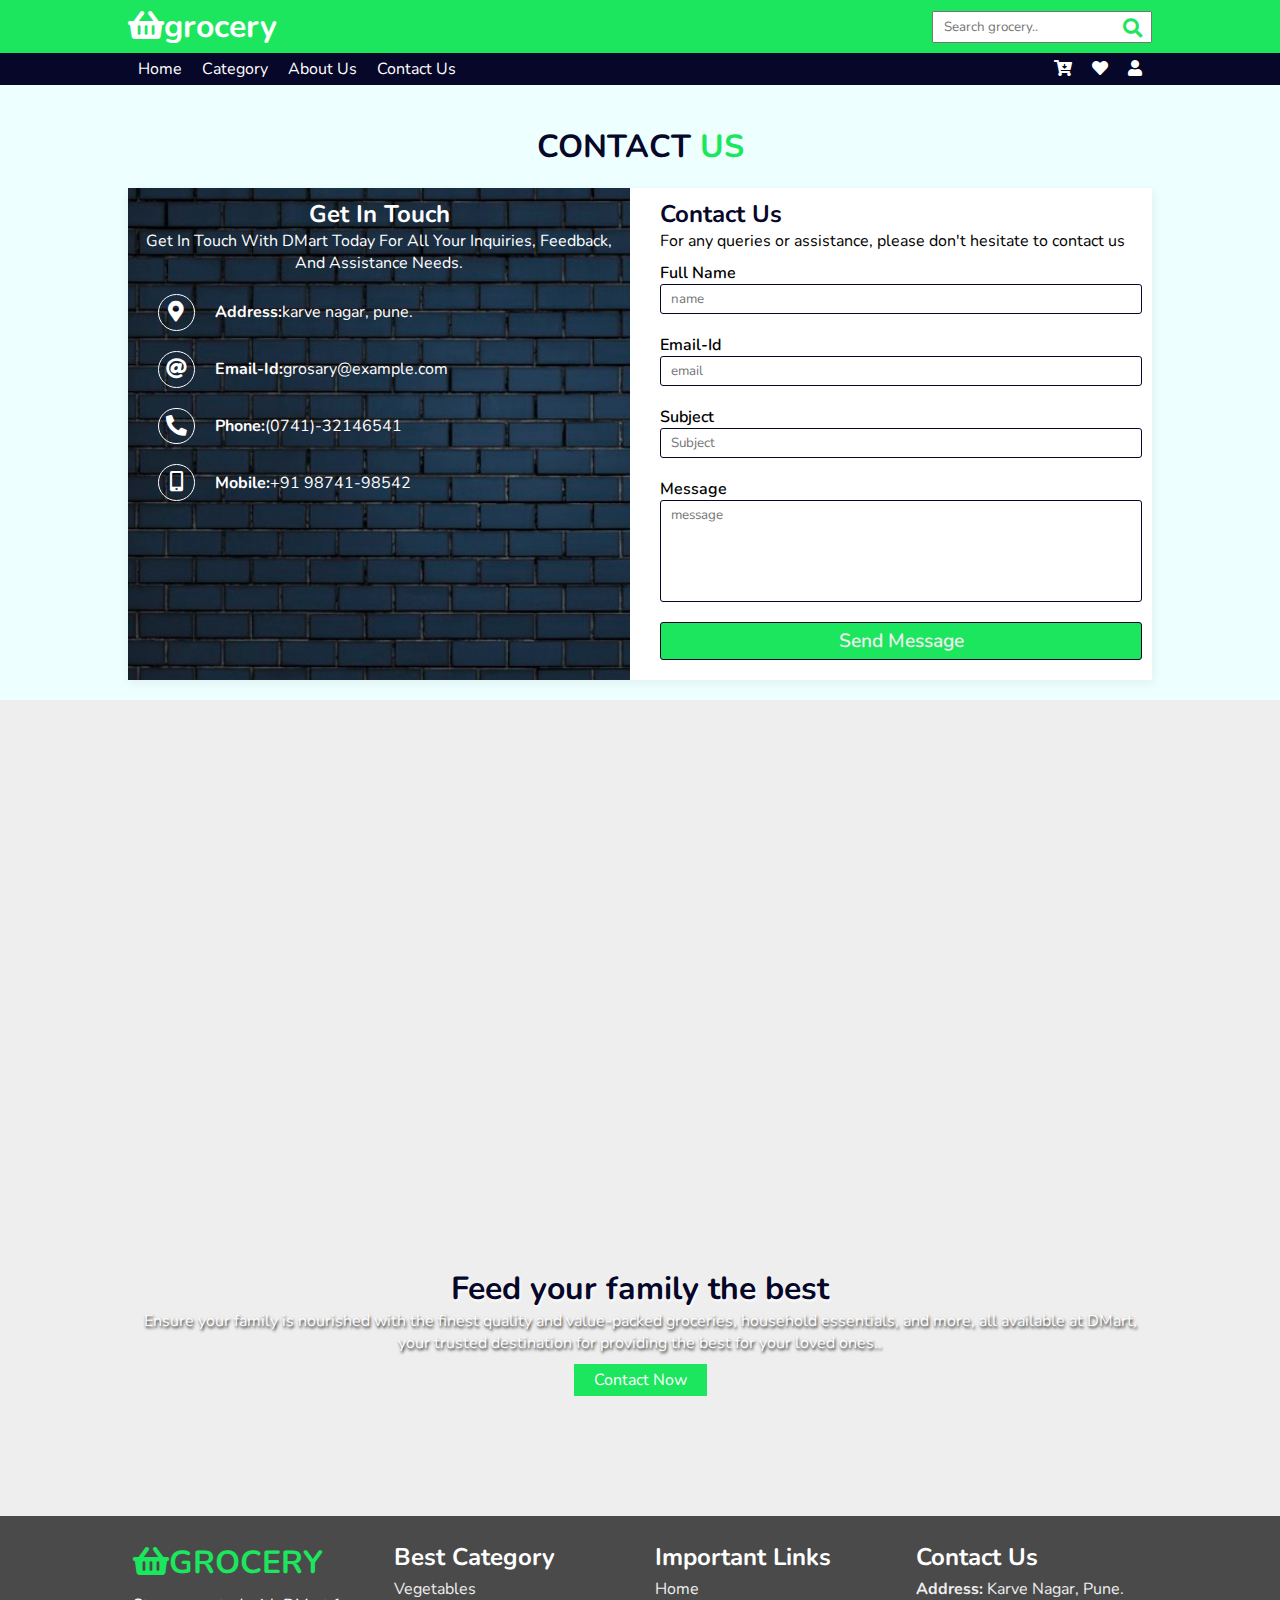
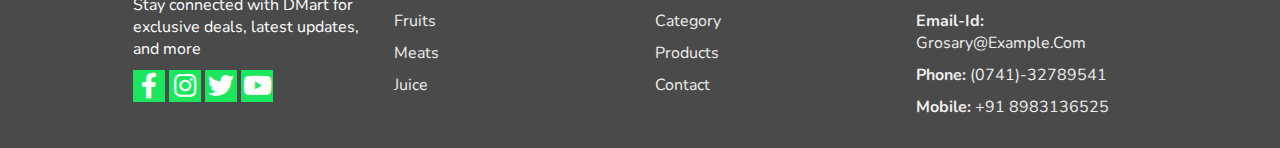
<file: contact.html>
<!DOCTYPE html>
<html lang="en">

<head>
    <meta charset="UTF-8">
    <meta http-equiv="X-UA-Compatible" content="IE=edge">
    <meta name="description" content="grocery shop, grocery shop in pune, best grocery shop">
    <meta name="keywords" content="grocery shop, grocery shop in pune, best grocery shop">

    <meta name="viewport" content="width=device-width, initial-scale=1.0">
    <link rel="stylesheet" href="https://cdnjs.cloudflare.com/ajax/libs/font-awesome/5.15.4/css/all.min.css"
        integrity="sha512-1ycn6IcaQQ40/MKBW2W4Rhis/DbILU74C1vSrLJxCq57o941Ym01SwNsOMqvEBFlcgUa6xLiPY/NS5R+E6ztJQ=="
        crossorigin="anonymous" referrerpolicy="no-referrer" />

    <link rel="stylesheet" href="https://cdnjs.cloudflare.com/ajax/libs/OwlCarousel2/2.3.4/assets/owl.carousel.min.css"
        integrity="sha512-tS3S5qG0BlhnQROyJXvNjeEM4UpMXHrQfTGmbQ1gKmelCxlSEBUaxhRBj/EFTzpbP4RVSrpEikbmdJobCvhE3g=="
        crossorigin="anonymous" referrerpolicy="no-referrer" />
    <link rel="stylesheet"
        href="https://cdnjs.cloudflare.com/ajax/libs/OwlCarousel2/2.3.4/assets/owl.theme.default.min.css"
        integrity="sha512-sMXtMNL1zRzolHYKEujM2AqCLUR9F2C4/05cdbxjjLSRvMQIciEPCQZo++nk7go3BtSuK9kfa/s+a4f4i5pLkw=="
        crossorigin="anonymous" referrerpolicy="no-referrer" />
    <link rel="stylesheet" href="style.css">
    <title>Grocery shop | Contact</title>
    <script>
        window.onload = function () {
            document.querySelector('.main-div').style.display = "block";
            document.querySelector('.loader').style.display = "none";
        }
    </script>
</head>

<body>
    <!------ grocery shop ------>
    <!-- loader -->
    <div class="loader">
        <img src="images/loader_gif.gif" alt="">
    </div>

    <!----- main-division ----->
    <div class="main-div">
        <!-- header -->
        <header>
            <div class="nav-bar-1">
                <div class="container">
                    <div class="logo"><i class="fas fa-shopping-basket"></i>grocery</div>
                    <div class="search"><input type="search" name="" id="" placeholder="Search grocery.."><i
                            class="fas fa-search"></i></div>
                </div>
            </div>
            <div class="nav-bar-2">
                <ul class="nav">
                    <li onclick="window.location='index.html'">Home</li>
                    <li onclick="window.location='category.html'">Category</li>
                    <li onclick="window.location='about.html'">about us</li>
                    <li onclick="window.location='contact.html'">Contact Us</li>
                </ul>
                <div class="icons">
                    <li><i class="fas fa-cart-arrow-down"></i></li>
                    <li><i class="fas fa-heart"></i></li>
                    <li><i class="fas fa-user"></i></li>
                </div>
            </div>
        </header>

        <!-- contact form  -->
        <div class="contact">
            <div class="container">
                <div class="title">
                    <h2>Contact <span>Us</span></h2>
                </div>
                <div class="field">
                    <div class="content">
                        <h2>
                            get in touch
                        </h2>
                        <p>
                            Get in touch with DMart today for all your inquiries, feedback, and assistance needs.
                        </p>
                        <div class="info">

                            <li><i class="fas fa-map-marker-alt"></i><span>Address:</span> karve nagar, pune.</li>
                            <li><i class="fas fa-at"></i><span>Email-Id:</span> grosary@example.com</li>
                            <li><i class="fas fa-phone-alt"></i><span>Phone:</span> (0741)-32146541</li>
                            <li><i class="fas fa-mobile-alt"></i><span>mobile:</span> +91 98741-98542</li>
                        </div>
                    </div>
                    <div class="form">
                        <h2>Contact Us</h2>
                        <p>
                            For any queries or assistance, please don't hesitate to contact us
                        </p>
                        <form action="">
                            <div class="form-group">
                                <label for="">Full Name</label>
                                <input type="text" placeholder="name">
                            </div>

                            <div class="form-group">
                                <label for="">Email-Id</label>
                                <input type="email" placeholder="email">
                            </div>

                            <div class="form-group">
                                <label for="">Subject</label>
                                <input type="text" placeholder="Subject">
                            </div>

                            <div class="form-group">
                                <label for="">Message</label>
                                <textarea name="" id="" cols="30" rows="5" placeholder="message"></textarea>
                            </div>

                            <div class="form-group">
                                <input type="submit" value="Send Message">
                            </div>
                        </form>
                    </div>
                </div>
            </div>
        </div>
        <!-- embeded a map -->
        <div class="map">
            <iframe
                src="https://www.google.com/maps/embed?pb=!1m18!1m12!1m3!1d242118.14199614953!2d73.72288117003453!3d18.524564859944654!2m3!1f0!2f0!3f0!3m2!1i1024!2i768!4f13.1!3m3!1m2!1s0x3bc2bf2e67461101%3A0x828d43bf9d9ee343!2sPune%2C%20Maharashtra!5e0!3m2!1sen!2sin!4v1636631647316!5m2!1sen!2sin"
                width="100%" height="450" style="border:0;" allowfullscreen="" loading="lazy"></iframe>
        </div>

        <!-- slogan -->
        <div class="slogan">
            <div class="container">
                <div class="msg">
                    <h2>Feed your family the best</h2>
                    <p>Ensure your family is nourished with the finest quality and value-packed groceries, household
                        essentials, and more, all
                        available at DMart, your trusted destination for providing the best for your loved ones..</p>
                    <a href="" class="btn" style="display: inline-block;">Contact Now</a>
                </div>
            </div>
        </div>

        <!-- footer -->
        <footer>
            <div class="container">
                <div class="field" style="flex-wrap: wrap;">
                    <div class="des">
                        <div class="logo"><i class="fas fa-shopping-basket"></i>grocery</div>
                        <p>Stay connected with DMart for exclusive deals, latest updates, and more</p>
                        <div class="social">
                            <i class="fab fa-facebook-f"></i>
                            <i class="fab fa-instagram"></i>
                            <i class="fab fa-twitter"></i>
                            <i class="fab fa-youtube"></i>
                        </div>
                    </div>
                    <div class="category">
                        <h2>best category</h2>
                        <li>vegetables</li>
                        <li>fruits</li>
                        <li>meats</li>
                        <li>juice</li>
                    </div>
                    <div class="links">
                        <h2>important links</h2>
                        <li>home</li>
                        <li>category</li>
                        <li>products</li>
                        <li>contact</li>
                    </div>
                    <div class="contact">
                        <h2>contact us</h2>
                        <li><span>Address:</span> karve nagar, pune.</li>
                        <li><span>Email-Id:</span> grosary@example.com</li>
                        <li><span>Phone:</span> (0741)-32789541</li>
                        <li><span>mobile:</span> +91 8983136525</li>
                    </div>
                </div>
            </div>
        </footer>
    </div>

    <!-- toggle menu onscroll -->
    <script>
        var header = document.querySelector('header');
        window.addEventListener("scroll", () => {
            header.classList.toggle('show', scrollY > 80);
        })
    </script>

</body>

</html>
</file>
<file: style.css>
@import url('https://fonts.googleapis.com/css2?family=Nunito:wght@400;600;700&display=swap');
*{
    padding: 0;margin: 0;box-sizing: border-box;font-family: 'Nunito', sans-serif;
    scroll-behavior: smooth;
}
body{
    /* position: relative; */
    background-color: #eee;
    scroll-behavior: smooth;
}
:root
{
    --green:rgb(28, 230, 93);
    --black:rgb(7, 7, 41);
}
::-webkit-scrollbar{
    width: 10px;
}
::-webkit-scrollbar-track{
    background:rgba(28, 230, 92, 0.377) ;
}
::-webkit-scrollbar-thumb{
    background: var(--green);
}
::selection{
    background: var(--green);color: var(--black);
    animation: selec 5s ;
}
@keyframes selec {
    0%{
        filter: hue-rotate(0deg);
        background: red;
    }
    100%{
        filter: hue-rotate(360deg);
        background: var(--black);
    }
}

.container{
    padding: 0 10%;
}

.main-div{
    display: none;
}
/* loader */
.loader{
    position: fixed;
    width: 100%;
    height: 100%;
    display: flex;
    justify-content: center;align-items: center;
}.loader img{
    max-width: 300px;
}

header {
    width: 100%;
    transition: .4s;
    box-shadow: 1px 3px 7px #0001;
}
header.show{
    position: fixed;z-index: 11111;
}
header .nav-bar-1{
    width: 100%;
    background-color: var(--green);
    padding: 5px 0;
}
header .nav-bar-1 .container{
    display: flex;
    justify-content: space-between;
    align-items: center;
    min-height: 40px;
}
header .nav-bar-1 .logo{
    font-size: 2rem;
    font-weight: bold;
    color: #fff;
}
header .nav-bar-1 .search{
    position: relative;
}
header .nav-bar-1 .search input{
    width: 220px;
    padding: 5px 30px 5px 10px;
    outline: none;
}
header .nav-bar-1 .search .fas{
    color: var(--green);
    font-size: 1.2rem;
    position: absolute;
    right: 10px;top: 7px;
}
header .nav-bar-2{
    padding: 0 10%;
    display: flex;
    justify-content: space-between;
    background-color: var(--black);
}
header .nav-bar-2 .nav, .icons{
    list-style: none;
    display: flex;
}
header .nav-bar-2 .nav li,.icons li{
    padding: 5px 10px;
    cursor: pointer;
    color: #fff;
    transition: .3s;
    text-transform: capitalize;
}
header .nav-bar-2 .nav li:hover , .icons li:hover{
    color: var(--green);
}
/* home section */
.home{
    width: 100%;
    min-height: 80vh;
    background-size: cover;
    position: relative;
    background-color: #fff;
}
.home .container{
    display: flex;
    justify-content: space-between;
    align-items: center;
    height: 100%;
} 

.home .content{
    width: 50%;
}
.home .content p{
    font-size: 2rem;
    padding: 10px 0;
text-align:left;
color:#111;
}
.home .content h1{
    padding: 10px 0;
    font-size: 3.5rem;
    line-height: 3.5rem;
    text-transform: uppercase;
    color: var(--black);
}
.home .content h1 span{
    color: var(--green);
} 
a.btn{
    font-size: 1rem;
    padding: 5px 20px;
    margin: 10px 0;
    text-align: center;
    background: var(--green);
    color: #fff;
    text-decoration: none;
    text-transform: capitalize;
    transition: 0.3s;
}a.btn:hover{
    background: var(--black);color: var(--green);
}
.home .imgBx{
    width: 500px;
    height: 500px;

}
.home .imgBx img{
    max-width: 500px;
}

/* offers */

.offers{
    width: 100%;padding: 30px 0;
}


 .title{
    width: 100%;
    text-align: center;
    padding: 20px 0;
}  .title h2,.title1 h2{
    font-size: 2rem;
    text-transform: uppercase;
    color: var(--black);
    font-weight: bolder;
} .title h2 span,.title1 h2 span{
    color: var(--green);
}
.title1{
    width: 100%;
    text-align: left;
    padding: 20px 0;
} 

.field{
    display: flex;
    gap: 20px;
}
.field .box {
    flex: 1 1 5rem;
    height: 250px;
    border: 1px solid var(--black);
    border-radius: 7px;
    overflow: hidden;
    position: relative;
}
.field .box .content{
    position: absolute;
    text-align: right;
    top:50%;right: 10px;
    transform: translateY(-50%);
    z-index: 1111;
}

.field .box .content h2{
    font-size: 2rem;color: var(--black);text-transform: capitalize;padding: 5px px;
}
.field .box .content p{
    font-size: 1rem;color: var(--black);text-transform: capitalize;
    padding: 10px 0;
}
.field .box .imgBx{
    width: 100%;
    height: 100%;
}
.field .box .imgBx img{
    width: 100%;
    max-height: 100%;
    object-fit: cover;
    transition: .3s;
}

.field .box:hover .imgBx img{
    transform:scale(1.03) ;
}
/* category */
.category{
    width: 100%;
    padding: 40px 0;
    background-color: #fff;
}
.category .field{
    width: 100%;
    display: flex;
    flex-wrap: wrap;
    padding: 20px 0;
}
.category .field .box{
    flex: 1  13rem;
    display: flex;
    flex-direction: column;
    text-align: center;
    padding-bottom: 0;
    background-color: #fff;
}
.category .field .box h2{
    font-size: 1.2rem;
    color: var(--black);
    text-transform: capitalize;
    z-index: 11;
}
.category .field .box p{
    padding: 0;
    font-size: 1rem;
    color: var(--black);
    z-index: 11;
}
.category .field .box img{
    max-width: 200px;
    max-height: 150px;
    align-self: center;
    transition: .3s;
    z-index: 0;
}
.category .field .box img:hover{
    animation: rot .5s linear;

}
@keyframes rot {
    0%{
        transform: rotate(0deg);
    }
    25%{
        transform: rotate(12deg) scale(1.032);
        
    }
    75%{
        transform: rotate(-12deg) scale(1.032);
        
    }
    100%{
        transform: rotate(0deg);
    }
}
.category .field .box a.btn{
    display: block;
    /* align-self: baseline; */
   margin-top: 20px;

    
}
/* ---- products -----*/

.products
{
    width: 100%;
    padding: 20px 0;
}
.products1 .container{
    box-shadow: 1px 3px 10px #0001;padding: 10px 20px;background-color: #fff;
}
.products .field{
    flex-wrap: wrap;
}
.products .field .card{
    flex: 1 1 220px;
    margin: 10px 0;
    border: 1px solid var(--black);
    border-radius: 3px;
    text-align: center;
    text-transform: capitalize;
    position: relative;
    transition: .3s;
    overflow: hidden;
    background-color: #fff;
}
.products .field .card:hover{
    transform: scale(1.02);
    box-shadow: 1px 3px 5px rgba(0, 0, 0, 0.233);
}
.products .field .card .descount{
    position: absolute;
    background: var(--green);
    top: 10px;left: 10px;
    padding: 5px;
    color: #ffff;
}
.products .field .card .icons{
    position: absolute;
    right: -50px;
    top: -50px;
    flex-direction: column;
    gap: 10px;
    transition: .3s;
}
.products .field .card .icons .fas{
    display: flex;
    align-items: center;
    justify-content: center;
    font-size: 1rem;
    width: 1.5rem;
    height: 1.5rem;
    background: rgba(0, 128, 0, 0.274);
    color: var(--black);
    border-radius: 50%;
    cursor: pointer;
}
.products .field .card .icons .fas:hover{
    background: var(--green);
    color: #fff;
}
.products .field .card:hover .icons {    
    right: 10px;
    top: 10px;
}
.products .field .card .imgBx{
    width: 100%;
    height: 150px;
    padding: 10px;
    display: flex;
    justify-content: center;
    align-items: center;
    
}
.products .field .card .imgBx img{
    max-width: 150px;
    height: 150px;
    object-fit: contain;
    
}
.products .field .card .name{
    font-size: 1.2rem;
    color: var(--black);
}
.products .field .card .rating .fas{
    color: gold;
}

.products .field .card .price{
    display: flex;
    align-items: baseline;
    justify-content: center;
    gap: 10px;
}
.products .field .card .price h2{
    color: var(--green);
}
.products .field .card .price del{
    color: crimson;
}
.products .field .card .qty{
    display: flex;
    gap: 10px;
    justify-content: center;
    align-items: center;
}
.products .field .card .qty h2{
    font-size: 1rem;
    padding: 10px;
}
.products .field .card .qty input{
    outline: none;
    padding: 5px;
    width: 60px;

}
.products .field  .shop{
    /* margin-bottom: -10px;   */
}

/* owl carousel */

.owl-carousel{
    position: relative;
}
.owl-carousel .owl-nav .owl-prev span, 
.owl-carousel .owl-nav .owl-next span{
     color: rgb(99, 102, 117) !important;
     width: 30px;
     font-size: 3rem;
     position: absolute;
     top: -80px;
 }

 .owl-carousel .owl-nav .owl-prev span{
    right: 90px;
 }
 .owl-carousel .owl-nav .owl-next span{
    right: 50px;
 }

 /* ---- about sections ---- a*/
.about{
    width: 100%;
    background-color: #fff;
}
.about .content h1{
    color: var(--black);
    text-transform: capitalize;
    position: relative;
    margin: 10px 0;
} 
.about .content h1::after{
    position: absolute;
    content: "";
    left: 0;bottom: 0;
    width: 120px;
    height: 2px;
    background-color: var(--green);
}

.about .content p{
    padding: 5px 0;
    line-height: 25px;
    transition: .3s;
    color: #111;
    text-align: left;
}
.about .content p.show{
    line-height: 0;
    opacity: 0;
    transition: .3s;
}
.about.show .content p.show{
    line-height: 25px;
    opacity: 1;

}

/* contact */
.contact{
    width: 100%;
    background-color: #eff;
    padding: 20px 0;
}
.contact .field{
    box-shadow: 1px 3px 10px #0001;
    background: #fff;
}
.contact .content{
    width: 50%;
    padding: 10px ;
    background: url(images/blue-brick.jpg);
    background-size: cover;
    color: #fff;
}
.contact .content h2{
    color: var(--black);
}
.contact .content h2, .content p{
    text-transform: capitalize;
    text-align: center;
    color: #fff;
}
.contact .content .info{
    padding: 10px;
}
.contact .content .info li{
    list-style: none;
    display: flex;
    padding: 10px;
    /* justify-content: center; */
    align-items: center;
}
.contact .content .info li span{
    font-weight: bold;
    color: #fff;
    text-transform: capitalize;
}
.contact .content .info li .fas{
    font-size: 1.3rem;
    margin-right: 20px;
    line-height: 2.3rem;
    width: 2.3rem;height: 2.3rem;
    border: 1px solid #fff;
    border-radius: 50%;
    display: flex;justify-content: center;align-items: center;
}
.contact .form {
    width: 50%;
    padding: 10px;
}
.contact .form h2{
    color: var(--black);
}
.contact .form form{
    width: 100%;
}
.contact .form .form-group{
    width: 100%;
    display: flex;
    flex-direction: column;
    padding: 10px 0;
}
.contact .form .form-group label{
    font-size: 1rem;
    font-weight: 600;
}

.contact .form .form-group input,textarea{
    padding: 5px 10px;
    width: 100%;
    resize: none;
    outline: none;
    border: 1px solid var(--black);
    border-radius: 3px;
}
.contact .form .form-group input[type='submit']{
    background-color: var(--green);
    cursor: pointer;
    font-size: 1.2rem;
    font-weight: 600;
    color: #eee;
    transition: .3s;
}
.contact .form .form-group input[type='submit']:hover{
    background-color: var(--black);
    color: var(--green);
}


/*========----slogan ----======== */
.slogan{
    width: 100%;height: 40vh;padding: 30px 0;
    background: url(images/slogan-bg.jpg);
    background-size: cover;background-attachment: fixed;
}
.slogan .container {
    display: flex;
    justify-content: center;align-items: center;height: 100%;
}
.slogan .msg{
    width: 100%;text-align: center;
}
.slogan .msg h2{
    font-size: 2rem;
    color: var(--black);
    text-shadow: 1px 2px 3px #fff;
}
.slogan .msg p{
    color: #fff;
    text-shadow: 1px 2px 3px #111;
}

/* footer */
footer{
    width: 100%;
    padding: 20px 0;
    background: #4a4a4a;
}
footer .des,footer .category,footer .links, footer .contact {
    padding: 5px;
    flex: 1 1 20%;
    background-color: #4a4a4a;
}
footer .des .logo{
    font-size: 2rem;
    text-transform: uppercase;
    color: var(--green);
    font-weight: bold;
}
footer .des p{
    color: #fff;
    padding: 10px 0;
}
footer .des .social .fab{
    font-size: 1.6rem;
    line-height: 2rem;
    width: 2rem;height: 2rem;background: var(--green);
    color: #fff;
    text-align: center;
}
footer h2{
    color: #fff;
    text-transform: capitalize;
}
footer li{
    color: #eee;
    list-style: none;
    padding: 5px 0;
    text-transform: capitalize;
    transition: .3s;
}
footer li:hover{
    text-decoration: underline;cursor: pointer;
}
footer .contact li:hover{
    text-decoration: none;
}
footer .contact li span{
    font-weight: 700;
    font-size: 1rem;
}
footer  .copy{
    width: 100%;
    padding: 10px 0;
    text-transform: capitalize;
    text-align: center;
    color: #eee;
}
footer  .copy span{
    color: var(--green);
    font-weight: 600;
}
footer  .copy hr{
    margin-bottom: 5px;
}
</file>
